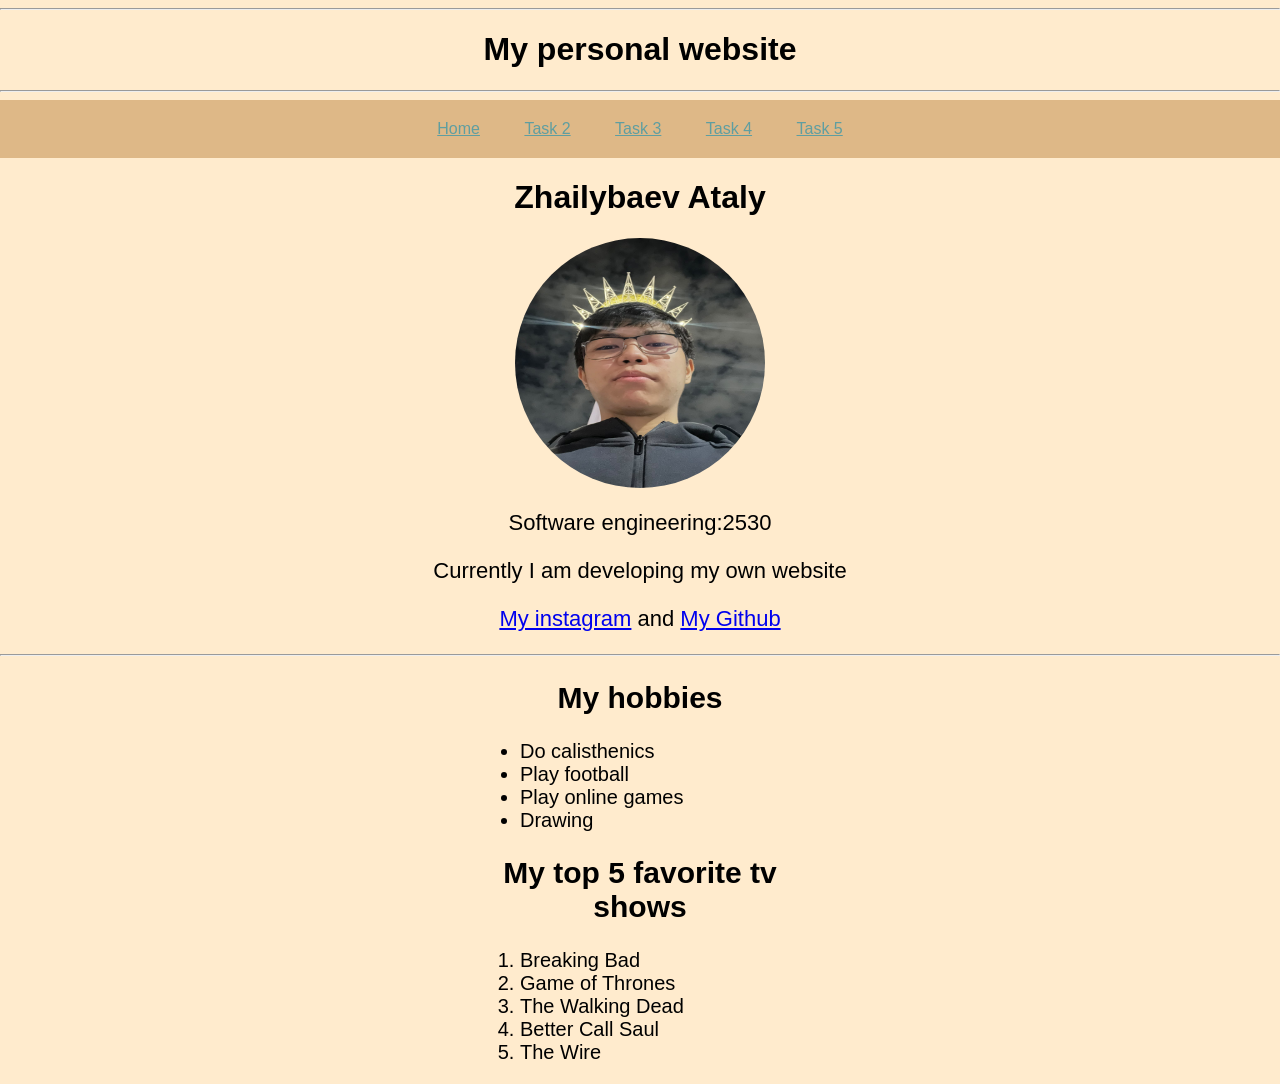
<file: index.html>
<!DOCTYPE html>
<html lang="en">
<head>
    <meta charset="UTF-8">
    <meta name="viewport" content="width=device-width, initial-scale=1.0">
    <title>ASSIGNMENT1-Web</title>
    <link rel="stylesheet" href="css/style.css">
</head>
<body>
    <hr>
    <h1>My personal website</h1>
    <hr>
    <nav> 
        <a href="index.html">Home</a> 
        <a href="task2.html">Task 2</a> 
        <a href="task3.html">Task 3</a> 
        <a href="task4.html">Task 4</a> 
        <a href="https://www.figma.com/proto/081nwC67pGCbpf5d8fiEOO/Untitled?node-id=1-2&p=f&t=unzRTobC4hPQLL4c-0&scaling=min-zoom&content-scaling=fixed&page-id=0%3A1&starting-point-node-id=1%3A4" target="_blank">Task 5</a> 
    </nav>

    <h1 id="name">Zhailybaev Ataly</h1>

    <img class="Photolar" src="images/WhatsApp Image 2026-09-13 at 21.40.59.jpeg" 
    alt="My photo"
     width="250" height="250">

    
     <p>Software engineering:2530</p>

     <p>Currently I am developing my own website</p>
     <p class="socsety">
     <a href="https://www.instagram.com/zhailybaevv" target="_blank">My instagram</a> 
     and
     <a href="https://github.com/Ataly001" target="_blank"> My Github</a>
     </p>
     <hr>
     <div class="lists">

        
    <h2>My hobbies</h2>
    <ul>
        <li>Do calisthenics</li>
        <li>Play football</li>
        <li>Play online games</li>
        <li>Drawing</li>
    </ul>
    <h2>My top 5 favorite tv shows</h2>
    <ol>
        <li>Breaking Bad</li>
        <li>Game of Thrones</li>
        <li>The Walking Dead</li>
        <li>Better Call Saul</li>
        <li>The Wire</li>
    </ol>
</div>
</body>
</html>
</file>
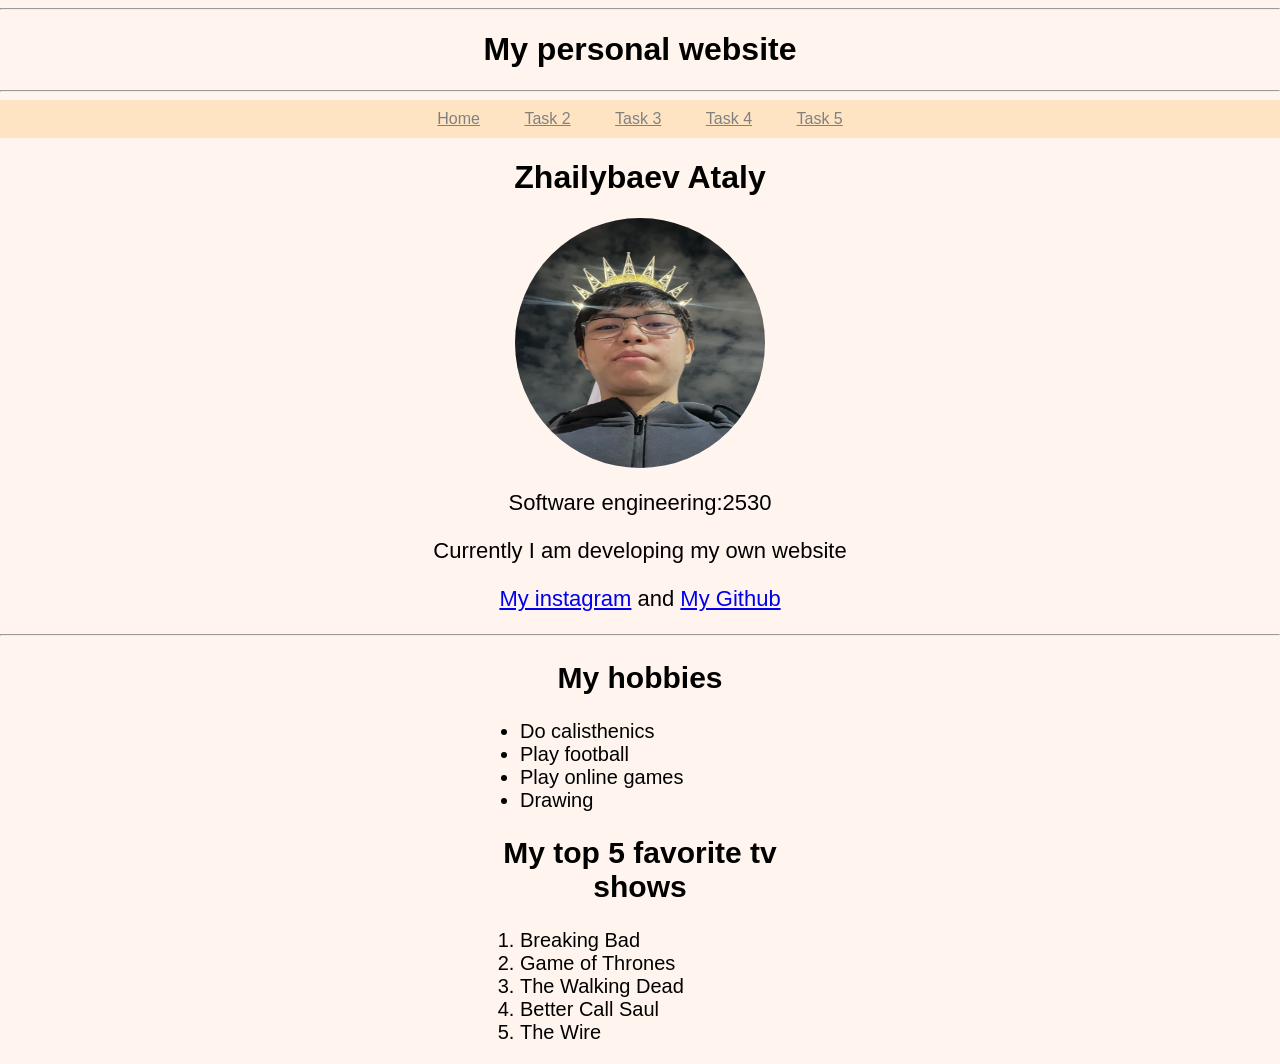
<file: assignment1.w1/index.html>
<!DOCTYPE html>
<html lang="en">
<head>
    <meta charset="UTF-8">
    <meta name="viewport" content="width=device-width, initial-scale=1.0">
    <title>ASSIGNMENT1-Web</title>
    <link rel="stylesheet" href="css/style.css">
</head>
<body>
    <hr>
    <h1 >My personal website</h1>
    <hr>
    <nav> 
        <a href="index.html">Home</a> 
        <a href="task2.html">Task 2</a> 
        <a href="task3.html">Task 3</a> 
        <a href="task4.html">Task 4</a> 
        <a href="task5.html">Task 5</a> 
    </nav>

    <h1 id="name">Zhailybaev Ataly</h1>

    <img class="Photolar" src="images/WhatsApp Image 2026-09-13 at 21.40.59.jpeg" 
    alt="My photo"
     width="250" height="250">

    
     <p>Software engineering:2530</p>

     <p>Currently I am developing my own website</p>
     <p class="socsety">
     <a href="https://www.instagram.com/zhailybaevv">My instagram</a> 
     and
     <a href="https://github.com/Ataly001"> My Github</a>
     </p>
     <hr>
     <div class="lists">

        
    <h2>My hobbies</h2>
    <ul>
        <li>Do calisthenics</li>
        <li>Play football</li>
        <li>Play online games</li>
        <li>Drawing</li>
    </ul>
    <h2>My top 5 favorite tv shows</h2>
    <ol>
        <li>Breaking Bad</li>
        <li>Game of Thrones</li>
        <li>The Walking Dead</li>
        <li>Better Call Saul</li>
        <li>The Wire</li>
    </ol>
</div>
</body>
</html>
</file>
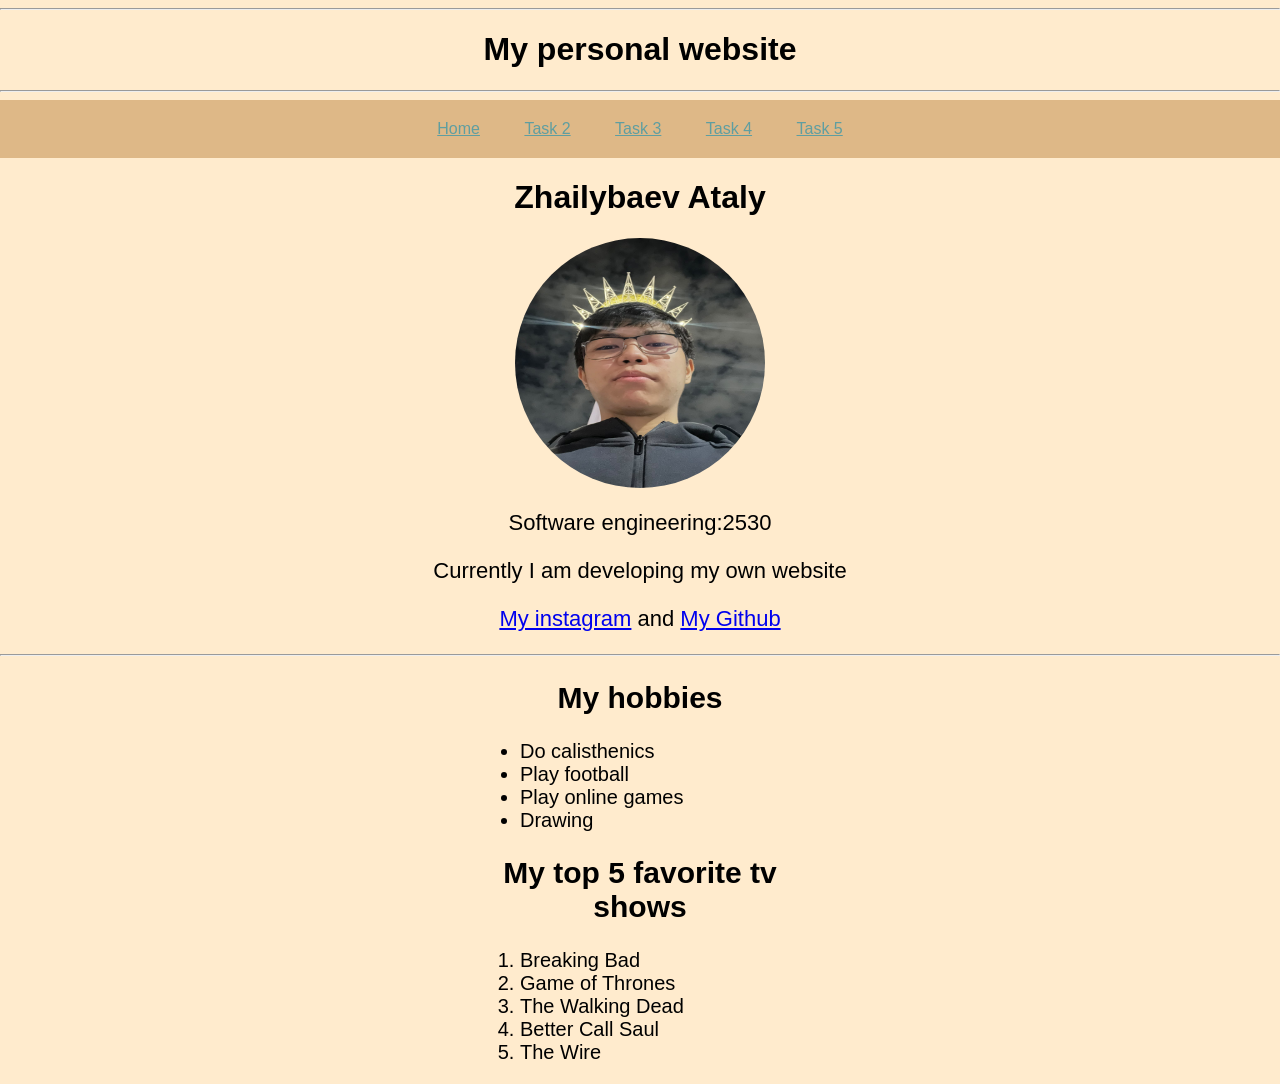
<file: assignment1/index.html>
<!DOCTYPE html>
<html lang="en">
<head>
    <meta charset="UTF-8">
    <meta name="viewport" content="width=device-width, initial-scale=1.0">
    <title>ASSIGNMENT1-Web</title>
    <link rel="stylesheet" href="css/style.css">
</head>
<body>
    <hr>
    <h1>My personal website</h1>
    <hr>
    <nav> 
        <a href="index.html">Home</a> 
        <a href="task2.html">Task 2</a> 
        <a href="task3.html">Task 3</a> 
        <a href="task4.html">Task 4</a> 
        <a href="task5.html">Task 5</a> 
    </nav>

    <h1 id="name">Zhailybaev Ataly</h1>

    <img class="Photolar" src="images/WhatsApp Image 2026-09-13 at 21.40.59.jpeg" 
    alt="My photo"
     width="250" height="250">

    
     <p>Software engineering:2530</p>

     <p>Currently I am developing my own website</p>
     <p class="socsety">
     <a href="https://www.instagram.com/zhailybaevv" target="_blank">My instagram</a> 
     and
     <a href="https://github.com/Ataly001" target="_blank"> My Github</a>
     </p>
     <hr>
     <div class="lists">

        
    <h2>My hobbies</h2>
    <ul>
        <li>Do calisthenics</li>
        <li>Play football</li>
        <li>Play online games</li>
        <li>Drawing</li>
    </ul>
    <h2>My top 5 favorite tv shows</h2>
    <ol>
        <li>Breaking Bad</li>
        <li>Game of Thrones</li>
        <li>The Walking Dead</li>
        <li>Better Call Saul</li>
        <li>The Wire</li>
    </ol>
</div>
</body>
</html>
</file>
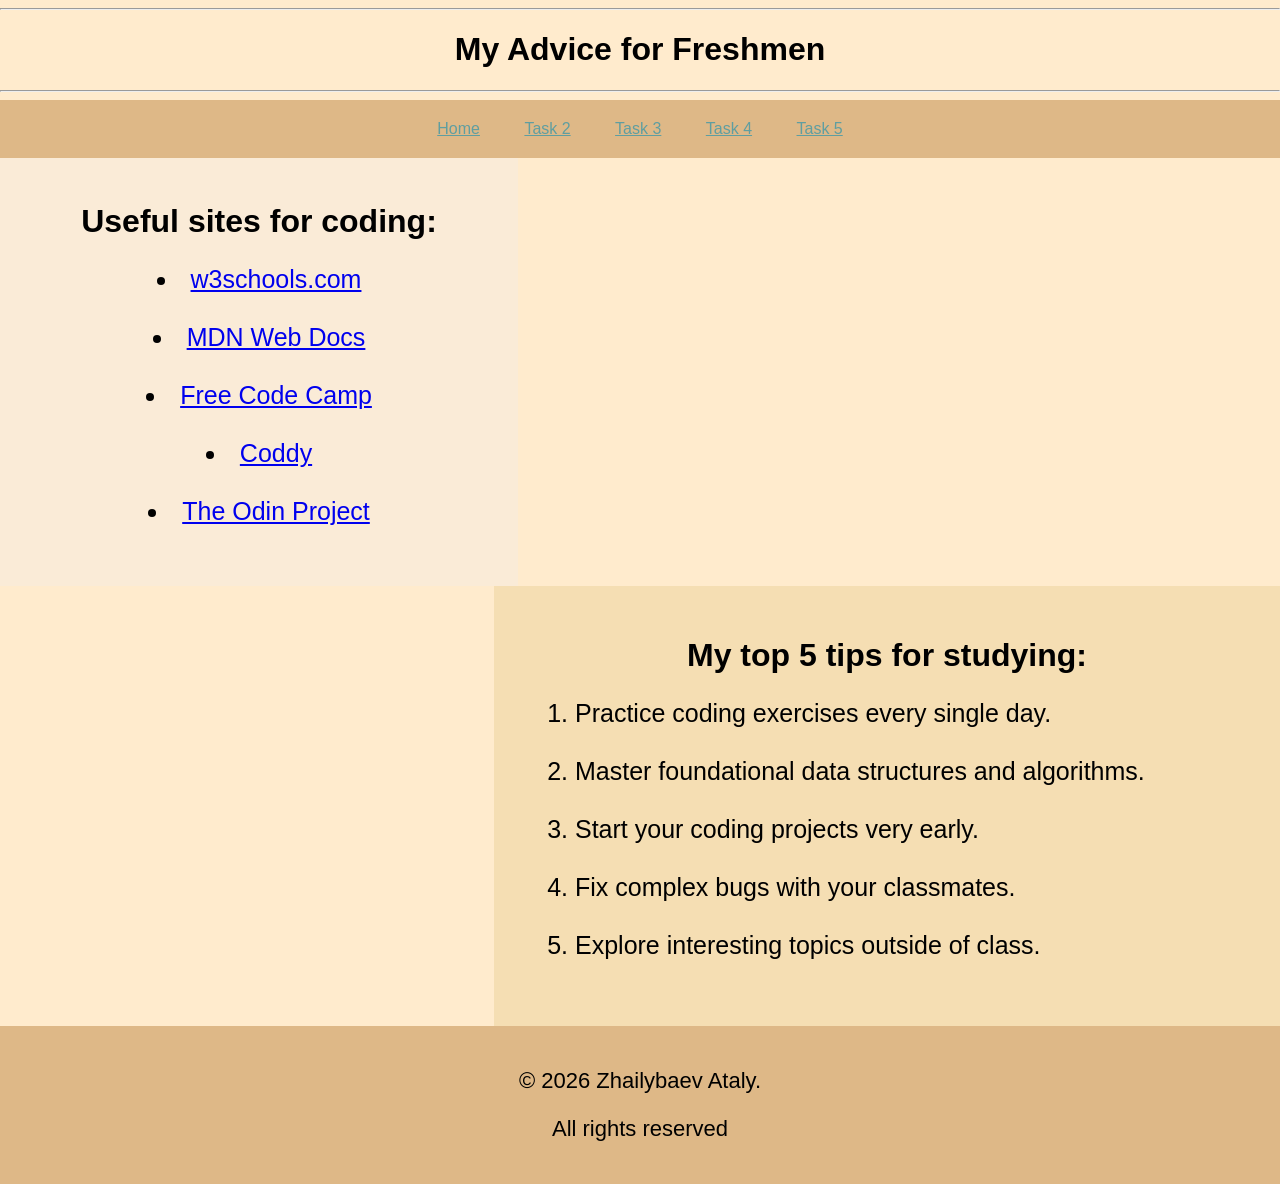
<file: task2.html>
<!DOCTYPE html>
<html lang="en">
<head>
    <meta charset="UTF-8">
    <meta name="viewport" content="width=device-width, initial-scale=1.0">
    <title>Task 2</title>
    <link rel="stylesheet" href="css/style.css">
</head>
<body>
    <div>
    <hr>
    <h1>My Advice for Freshmen</h1>
    <hr>
    </div>

    <nav> 
        <a href="index.html">Home</a> 
        <a href="task2.html">Task 2</a> 
        <a href="task3.html">Task 3</a> 
        <a href="task4.html">Task 4</a> 
         <a href="https://www.figma.com/proto/081nwC67pGCbpf5d8fiEOO/Untitled?node-id=1-2&p=f&t=unzRTobC4hPQLL4c-0&scaling=min-zoom&content-scaling=fixed&page-id=0%3A1&starting-point-node-id=1%3A4" target="_blank">Task 5</a> 
    </nav>

    <div class="side-bar">
        <h1>Useful sites for coding:</h1>
        <ul>
            <li><a href="https://www.w3schools.com/html/html_attributes.asp" target="_blank">w3schools.com</a></li>
            <br>
            <li><a href="https://developer.mozilla.org/ru/" target="_blank">MDN Web Docs</a></li>
            <br>
            <li><a href="https://www.freecodecamp.org/" target="_blank">Free Code Camp</a></li>
            <br>
            <li><a href="https://coddy.tech/free-coding-websites/ru" target="_blank">Coddy</a></li>
            <br>
            <li><a href="https://www.theodinproject.com/" target="_blank">The Odin Project</a></li>
        </ul>
    </div>


    <div class="Main-right">
        <h1>My top 5 tips for studying:</h1>
        <ol>
            <li>Practice coding exercises every single day.</li>
            <br>
            <li>Master foundational data structures and algorithms.</li>
            <br>
            <li>Start your coding projects very early.</li>
            <br>
            <li>Fix complex bugs with your classmates.</li>
            <br>
            <li>Explore interesting topics outside of class.</li>
        </ol>
    </div>

    <div class="footer">
        <p>© 2026 Zhailybaev Ataly.</p>
        <p>All rights reserved</p>
    </div>





</body>
</html>
</file>
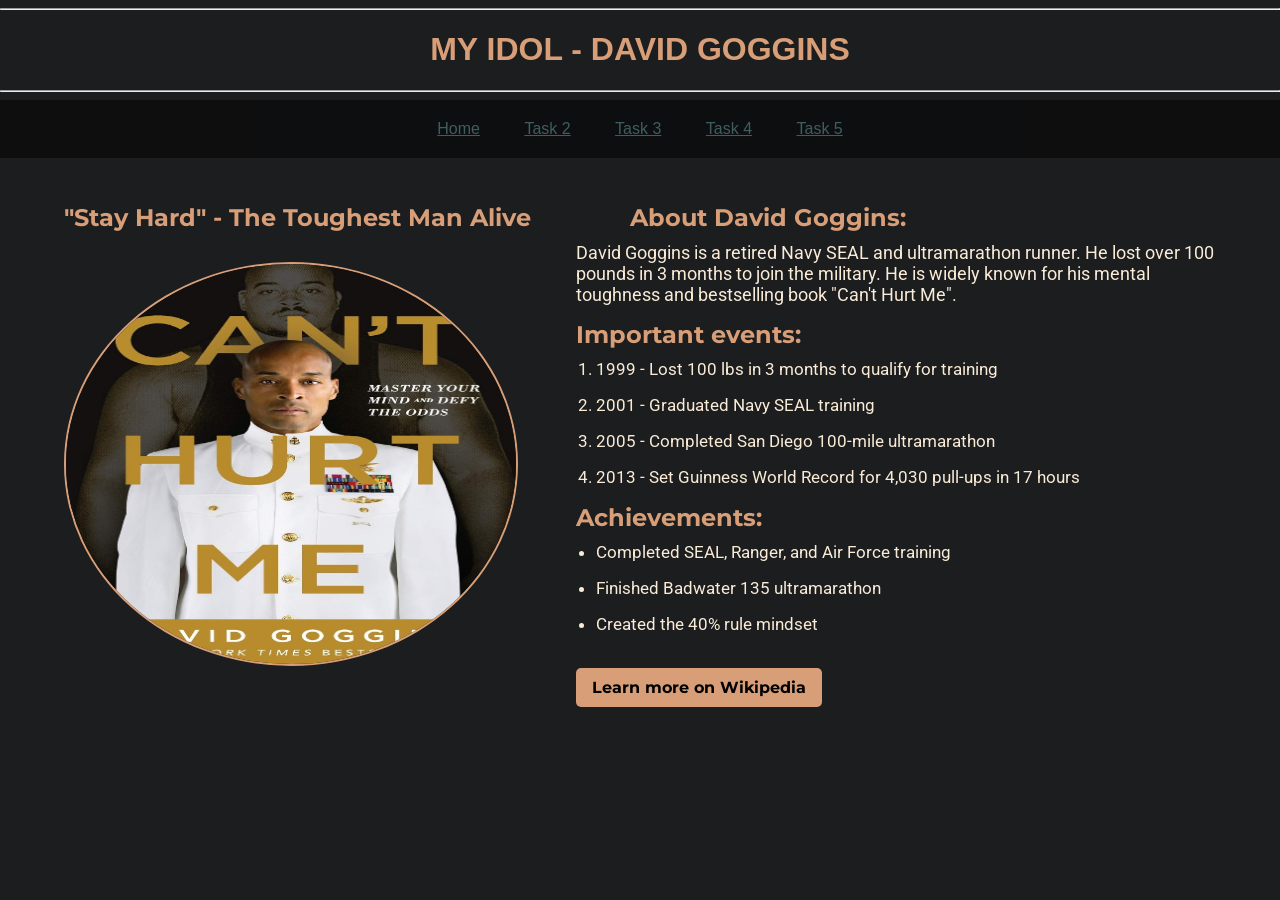
<file: task3.html>
<!DOCTYPE html>
<html lang="en">
<head>
    <meta charset="UTF-8">
    <meta name="viewport" content="width=device-width, initial-scale=1.0">
    <title>David Goggins</title>
    <link rel="stylesheet" href="css/style.css">
    <link href="https://fonts.googleapis.com/css2?family=Montserrat:wght@700&family=Roboto:wght@400;500&display=swap"
    rel="stylesheet">

</head>
<body style=background-color:#1c1d1f>
<hr style="color:darkslategray">
<h1 style="color:#d79e78">MY IDOL - DAVID GOGGINS</h1>
<hr style="color:darkslategray">

<nav style="background-color:black; opacity:50%; margin-bottom:40px;"> 
      <a href="index.html">Home</a> 
      <a href="task2.html">Task 2</a> 
      <a href="task3.html">Task 3</a> 
      <a href="task4.html">Task 4</a> 
      <a href="https://www.figma.com/proto/081nwC67pGCbpf5d8fiEOO/Untitled?node-id=1-2&p=f&t=unzRTobC4hPQLL4c-0&scaling=min-zoom&content-scaling=fixed&page-id=0%3A1&starting-point-node-id=1%3A4" target="_blank">Task 5</a> 
</nav>
<div >
<h2 class="word1">"Stay Hard" - The Toughest Man Alive</h2>
<h2 class="about">About David Goggins:</h2>
</div>

<div>
<img class="photoGoggins" src="images/52458172.jpg"
alt="Image of David Goggins">
 <div class="goggins-info">
    <p>David Goggins is a retired Navy SEAL and ultramarathon runner. He lost over 100 pounds in 3 months to join the military. 
    He is widely known for his mental toughness and bestselling book "Can't Hurt Me".</p>

    <h2>Important events:</h2>
            <ol>
                <li>1999 - Lost 100 lbs in 3 months to qualify for training</li>
                <li>2001 - Graduated Navy SEAL training</li>
                <li>2005 - Completed San Diego 100-mile ultramarathon</li>
                <li>2013 - Set Guinness World Record for 4,030 pull-ups in 17 hours</li>
            </ol> 
         
    <h2>Achievements:</h2>
            <ul>
                <li>Completed SEAL, Ranger, and Air Force training</li>
                <li>Finished Badwater 135 ultramarathon</li>
                <li>Created the 40% rule mindset</li>
            </ul>   
            <br>
           <a class="full" href="https://en.wikipedia.org/wiki/David_Goggins" 
           target="_blank">Learn more on Wikipedia</a>   
 </div>
</div>

<div style="clear: both;"></div>

</body>
</html>
</file>
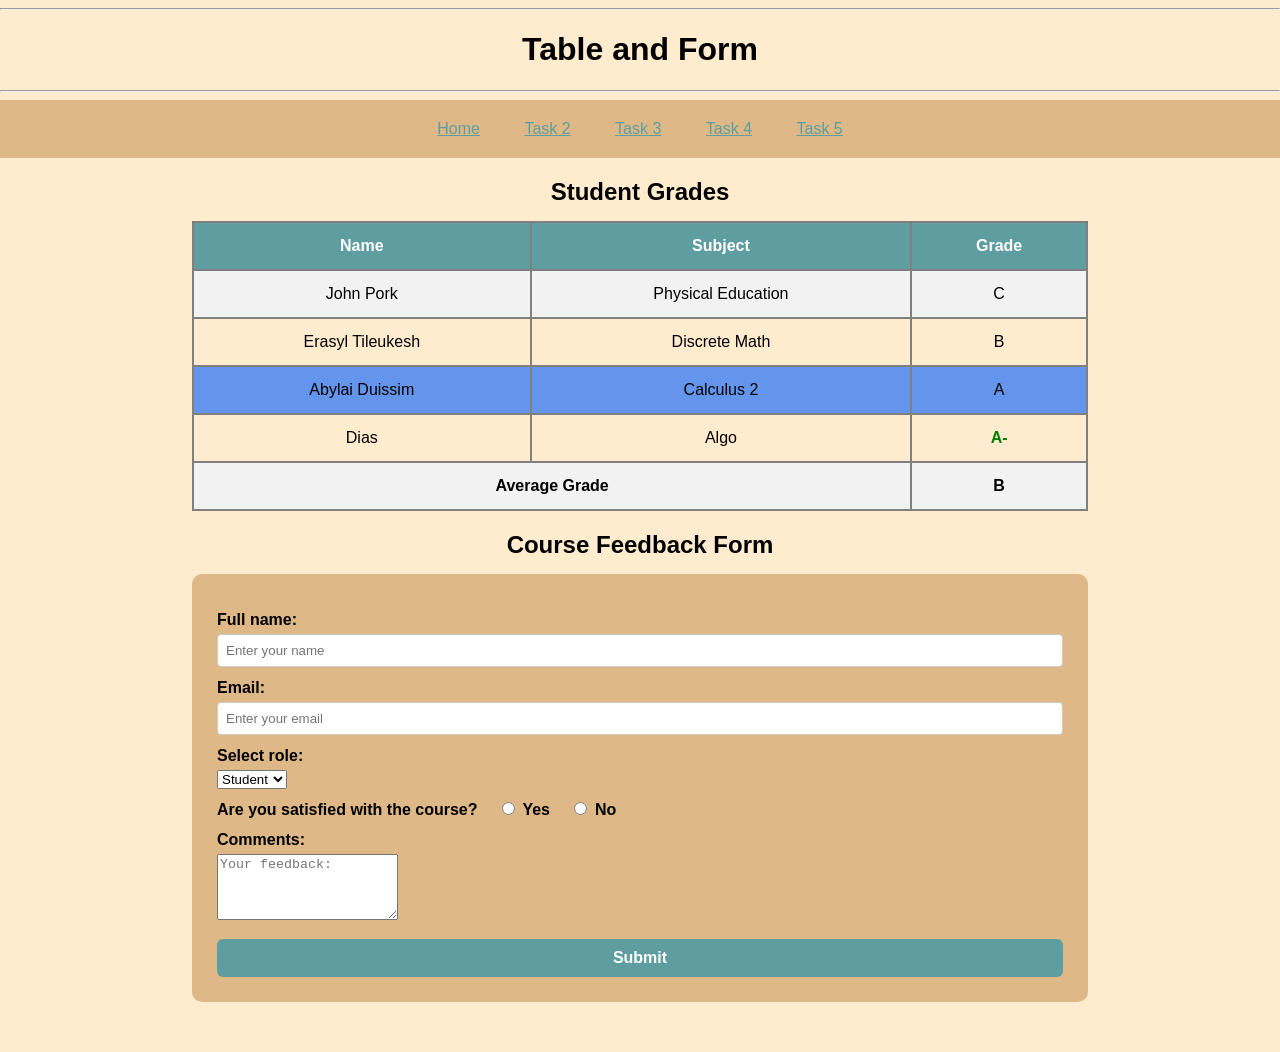
<file: task4.html>
<!DOCTYPE html>
<html lang="en">
<head>
    <meta charset="UTF-8">
    <meta name="viewport" content="width=device-width, initial-scale=1.0">
    <title>Table and Form</title>
    <link rel="stylesheet" href="css/style.css">
</head>
<body>
    <hr>
    <h1 id="heading">Table and Form</h1>
    <hr>

    <nav>
      <a href="index.html">Home</a> 
      <a href="task2.html">Task 2</a> 
      <a href="task3.html">Task 3</a> 
      <a href="task4.html">Task 4</a> 
       <a href="https://www.figma.com/proto/081nwC67pGCbpf5d8fiEOO/Untitled?node-id=1-2&p=f&t=unzRTobC4hPQLL4c-0&scaling=min-zoom&content-scaling=fixed&page-id=0%3A1&starting-point-node-id=1%3A4" target="_blank">Task 5</a> 
    </nav>

    <h2 class="titles">Student Grades</h2>

    <table class="grades">
        <tr>
            <th>Name</th>
            <th>Subject</th>
            <th>Grade</th>
        </tr>
        <tr>
            <td>John Pork</td>
            <td>Physical Education</td>
            <td>C</td>
        </tr>
        <tr>
            <td>Erasyl Tileukesh</td>
            <td>Discrete Math</td>
            <td>B</td>
        </tr>
        <tr class="row">
            <td>Abylai Duissim</td>
            <td>Calculus 2</td>
            <td>A</td>
        </tr>
        <tr>
            <td>Dias</td>
            <td>Algo</td>
            <td class="special">A-</td>
        </tr>
        <tr>
            <td colspan="2"><strong>Average Grade</strong></td>
            <td><strong>B</strong></td>
        </tr>
    </table>

    <h2 class="titles">Course Feedback Form</h2>

    <div class="form">
        <form>
            <label>Full name:</label>
            <input type="text" class="inputs" placeholder="Enter your name">


            <label id="email">Email:</label>
            <input type="email" class="inputs" placeholder="Enter your email">

            <label>Select role:</label>
            <select class="input">
                <option>Student</option>
                <option>Teacher</option>
            </select>
            <div class="radio-button">
                <label>Are you satisfied with the course?</label>

                <input type="radio" id="yes" name="satisfied" value="yes">
                <label for="yes">Yes</label>
                
                <input type="radio" id="no" name="satisfied" value="no">
                <label for="no">No</label>
            </div>

            <label>Comments:</label>
            <textarea class="input" rows="4" placeholder="Your feedback:"></textarea>

            <button type="submit" class="submit-button">Submit</button>
        </form>
    </div>
</body>
</html>
</file>
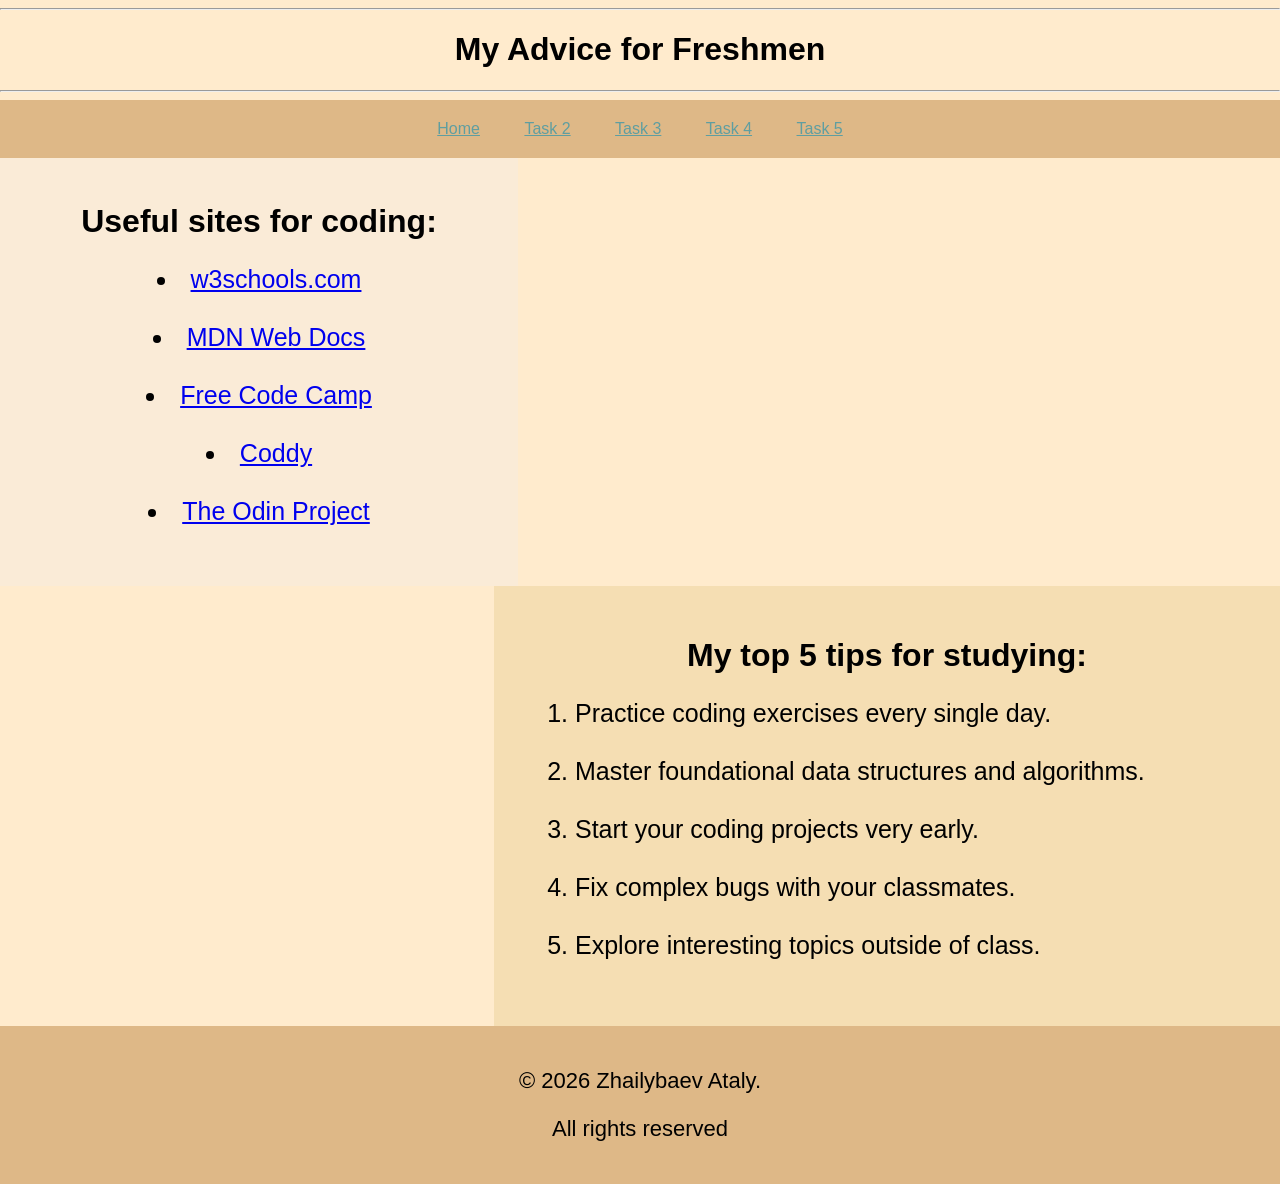
<file: assignment1/task2.html>
<!DOCTYPE html>
<html lang="en">
<head>
    <meta charset="UTF-8">
    <meta name="viewport" content="width=device-width, initial-scale=1.0">
    <title>Task 2</title>
    <link rel="stylesheet" href="css/style.css">
</head>
<body>
    <div>
    <hr>
    <h1>My Advice for Freshmen</h1>
    <hr>
    </div>

    <nav> 
        <a href="index.html">Home</a> 
        <a href="task2.html">Task 2</a> 
        <a href="task3.html">Task 3</a> 
        <a href="task4.html">Task 4</a> 
        <a href="task5.html">Task 5</a> 
    </nav>

    <div class="side-bar">
        <h1>Useful sites for coding:</h1>
        <ul>
            <li><a href="https://www.w3schools.com/html/html_attributes.asp" target="_blank">w3schools.com</a></li>
            <br>
            <li><a href="https://developer.mozilla.org/ru/" target="_blank">MDN Web Docs</a></li>
            <br>
            <li><a href="https://www.freecodecamp.org/" target="_blank">Free Code Camp</a></li>
            <br>
            <li><a href="https://coddy.tech/free-coding-websites/ru" target="_blank">Coddy</a></li>
            <br>
            <li><a href="https://www.theodinproject.com/" target="_blank">The Odin Project</a></li>
        </ul>
    </div>


    <div class="Main-right">
        <h1>My top 5 tips for studying:</h1>
        <ol>
            <li>Practice coding exercises every single day.</li>
            <br>
            <li>Master foundational data structures and algorithms.</li>
            <br>
            <li>Start your coding projects very early.</li>
            <br>
            <li>Fix complex bugs with your classmates.</li>
            <br>
            <li>Explore interesting topics outside of class.</li>
        </ol>
    </div>

    <div class="footer">
        <p>© 2026 Zhailybaev Ataly.</p>
        <p>All rights reserved</p>
    </div>





</body>
</html>
</file>
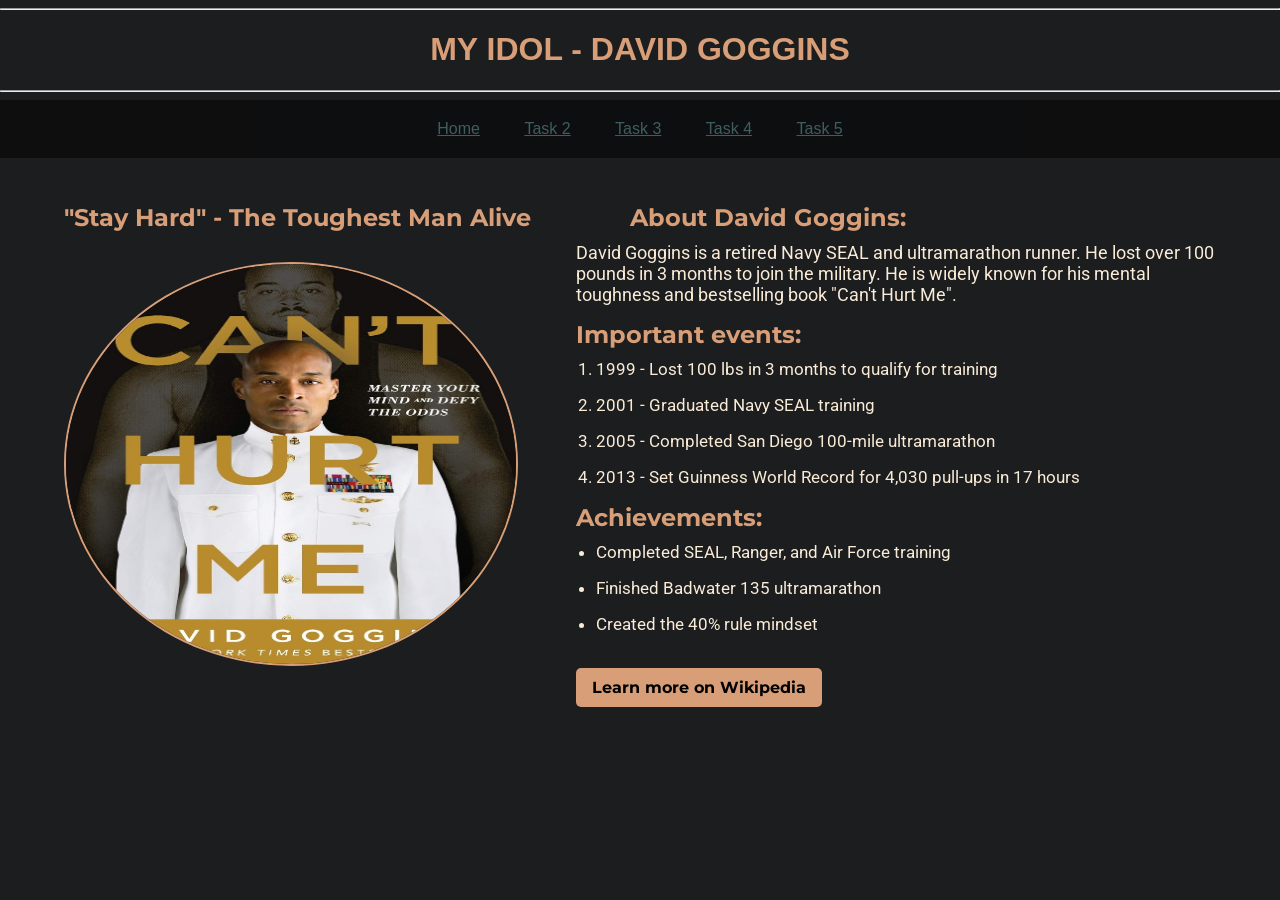
<file: assignment1/task3.html>
<!DOCTYPE html>
<html lang="en">
<head>
    <meta charset="UTF-8">
    <meta name="viewport" content="width=device-width, initial-scale=1.0">
    <title>David Goggins</title>
    <link rel="stylesheet" href="css/style.css">
    <link href="https://fonts.googleapis.com/css2?family=Montserrat:wght@700&family=Roboto:wght@400;500&display=swap"
    rel="stylesheet">

</head>
<body style=background-color:#1c1d1f>
<hr style="color:darkslategray">
<h1 style="color:#d79e78">MY IDOL - DAVID GOGGINS</h1>
<hr style="color:darkslategray">

<nav style="background-color:black; opacity:50%; margin-bottom:40px;"> 
      <a href="index.html">Home</a> 
      <a href="task2.html">Task 2</a> 
      <a href="task3.html">Task 3</a> 
      <a href="task4.html">Task 4</a> 
      <a href="task5.html">Task 5</a> 
</nav>
<div >
<h2 class="word1">"Stay Hard" - The Toughest Man Alive</h2>
<h2 class="about">About David Goggins:</h2>
</div>

<div>
<img class="photoGoggins" src="images/52458172.jpg"
alt="Image of David Goggins">
 <div class="goggins-info">
    <p>David Goggins is a retired Navy SEAL and ultramarathon runner. He lost over 100 pounds in 3 months to join the military. 
    He is widely known for his mental toughness and bestselling book "Can't Hurt Me".</p>

    <h2>Important events:</h2>
            <ol>
                <li>1999 - Lost 100 lbs in 3 months to qualify for training</li>
                <li>2001 - Graduated Navy SEAL training</li>
                <li>2005 - Completed San Diego 100-mile ultramarathon</li>
                <li>2013 - Set Guinness World Record for 4,030 pull-ups in 17 hours</li>
            </ol> 
         
    <h2>Achievements:</h2>
            <ul>
                <li>Completed SEAL, Ranger, and Air Force training</li>
                <li>Finished Badwater 135 ultramarathon</li>
                <li>Created the 40% rule mindset</li>
            </ul>   
            <br>
           <a class="full" href="https://en.wikipedia.org/wiki/David_Goggins" 
           target="_blank">Learn more on Wikipedia</a>   
 </div>
</div>

<div style="clear: both;"></div>

</body>
</html>
</file>
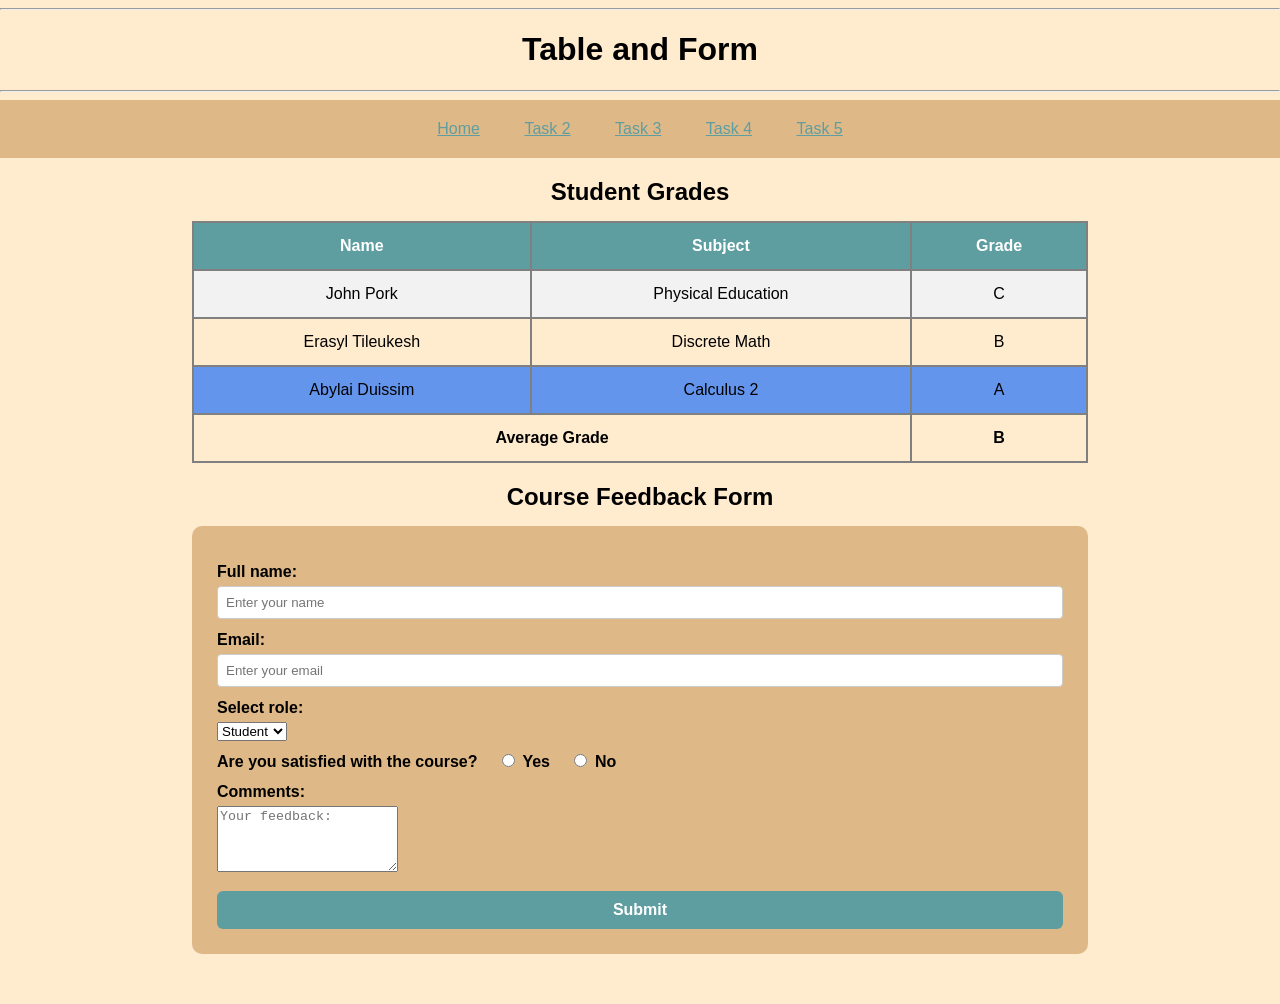
<file: assignment1/task4.html>
<!DOCTYPE html>
<html lang="en">
<head>
    <meta charset="UTF-8">
    <meta name="viewport" content="width=device-width, initial-scale=1.0">
    <title>Table and Form</title>
    <link rel="stylesheet" href="css/style.css">
</head>
<body>
    <hr>
    <h1 id="heading">Table and Form</h1>
    <hr>

    <nav>
      <a href="index.html">Home</a> 
      <a href="task2.html">Task 2</a> 
      <a href="task3.html">Task 3</a> 
      <a href="task4.html">Task 4</a> 
      <a href="task5.html">Task 5</a> 
    </nav>

    <h2 class="titles">Student Grades</h2>

    <table class="grades">
        <tr>
            <th>Name</th>
            <th>Subject</th>
            <th>Grade</th>
        </tr>
        <tr>
            <td>John Pork</td>
            <td>Physical Education</td>
            <td>C</td>
        </tr>
        <tr>
            <td>Erasyl Tileukesh</td>
            <td>Discrete Math</td>
            <td>B</td>
        </tr>
   
        <tr class="row">
            <td>Abylai Duissim</td>
            <td>Calculus 2</td>
            <td>A</td>
        </tr>
        <tr>
            <td colspan="2"><strong>Average Grade</strong></td>
            <td><strong>B</strong></td>
        </tr>
    </table>

    <h2 class="titles">Course Feedback Form</h2>

    <div class="form">
        <form>
            <label>Full name:</label>
            <input type="text" class="inputs" placeholder="Enter your name">

            <label id="email">Email:</label>
            <input type="email" class="inputs" placeholder="Enter your email">

            <label>Select role:</label>
            <select class="input">
                <option>Student</option>
                <option>Teacher</option>
            </select>
            <div class="radio-button">
                <label>Are you satisfied with the course?</label>

                <input type="radio" id="yes" name="satisfied" value="yes">
                <label for="yes">Yes</label>
                
                <input type="radio" id="no" name="satisfied" value="no">
                <label for="no">No</label>
            </div>

            <label>Comments:</label>
            <textarea class="input" rows="4" placeholder="Your feedback:"></textarea>

            <button type="submit" class="submit-button">Submit</button>
        </form>
    </div>
</body>
</html>
</file>
<file: css/style.css>
body{
    font-family: Arial;
    margin:0;
    padding:0;
    background-color:blanchedalmond;
}

h1{text-align:center;}
h2{text-align:center;}
#name{
    text-align:center;
}
hr{
    color:bisque
}
p{
    text-align:center;
    font-size:22px;

}
nav{
    background-color:burlywood;
    padding:20px;
    text-align:center
}
nav a{
    color:cadetblue;
    margin:20px;
}
nav a:hover{
    color:darkgoldenrod;
}

.Photolar{
    display:block;
    margin: auto;
    border-color:black;
    border-radius:50%;
    max-width:300px;
}
.lists{
    width: 320px;
    margin: 0 auto; 
    font-size:20px;
}
#socsety{
   text-align:center
}

.side-bar{
    float:left;
    margin: 0 auto;
    width:35%;
    background-color:antiquewhite;
    padding:35px;
}
.side-bar h1{
    margin-top:10px;
    margin-bottom:15px;
}
.side-bar ul{
    text-align:center;
    padding-left: 0; 
    list-style-position: inside;
    font-size:25px;
}

.Main-right{
    float: right;
    width: 55%; 
    background-color:wheat;
    padding: 41px;

}
.Main-right h1{
    margin-top:10px;
}
.Main-right ol{
    font-size:25px;
    text-align:left;
}
.footer{
    clear:both;
    background-color:burlywood;
    padding:20px;
}
.word1{
    font-family: 'Montserrat', sans-serif;
    float:left;
    color:#d79e78;
    text-align:left;
    margin-top:5px;
    margin-left:5%;
    margin-bottom:30px;

}
.about{
    font-family: 'Montserrat', sans-serif;
    float:left;
    width: 37%;
    margin-right:5%;
    margin-top:5px;
    margin-bottom:30px;
    color:#d79e78;
     
}

.photoGoggins{
    float: left;
    width: 450px;
    height: 400px;
    margin-left: 5%;
    border-radius: 50%;
    border: 2px solid #d79e78;
}
.goggins-info {
    float: right;
    width: 50%;
    margin-right:5%;
    box-sizing: border-box;
    margin-top:-20px;
}

.goggins-info p{
    text-align: left;
    font-size: 18px;
    color:antiquewhite;
    margin: 0 0 15px 0;
    font-family: 'Roboto', sans-serif;
    
}
.goggins-info h2{
    font-family: 'Montserrat', sans-serif;
    color: #d79e78;
    text-align: left;
    margin: 15px 0 10px 0;
}

.goggins-info ol, 
.goggins-info ul {
    text-align: left;
    font-size: 17px;
    color: antiquewhite;
    padding-left: 20px;
    margin: 0 0 15px 0;
    font-family: 'Roboto', sans-serif;
}

.goggins-info li {
    margin-bottom: 16px;
}
.full{
    display: inline-block;
    background-color: #d79e78;
    color: black;
    padding: 10px 16px;
    text-decoration: none;
    font-weight: bold;
    border-radius: 5px;
    font-family: 'Montserrat', sans-serif;
}
#heading{
    text-align:center;
    font-size:32px;
}
.titles{
    text-align:center;
    margin: 20px 0 15px 0;
}

.grades{
    width:70%;
    margin: 0 auto;               
    border-collapse: collapse;    
    text-align: center;
}

.grades th,
.grades td{
    border:2px solid gray;
    padding:14px;
}

.grades th {
    background-color: cadetblue;
    color: white;
}

.grades tr:nth-child(even) {
    background-color: #f2f2f2;
}

.row td {
    background-color:cornflowerblue;   
}


.form {
    width: 70%;                 
    margin:0 auto 50px auto;  
    background-color:burlywood;
    padding: 25px;
    border-radius: 10px;    
    box-sizing: border-box;      
}

.form label {
    display: block;
    font-weight: bold;
    margin-top: 12px;
    margin-bottom: 5px;
}

.inputs {
    width: 100%;
    padding: 8px;
    box-sizing: border-box;
    border: 1px solid #ccc;
    border-radius: 4px;
}

.radio-button {
    margin-top: 10px;
    margin-bottom: 10px;
}

.radio-button label {
    display: inline;
    margin-right: 15px;
}

.submit-button {
    width: 100%;
    margin-top: 15px;
    padding: 10px;
    background-color: cadetblue;
    color: white;
    font-size: 16px;
    font-weight: bold;
    border-radius: 6px;
    border:none;
}

.submit-button:hover {
    background-color: darkgoldenrod;
}

 tr .special {
    font-weight:bold;
    color:green
}
</file>
<file: assignment1.w1/css/style.css>
body{
    font-family: Arial;
    margin:0;
    padding:0;
    background-color:seashell
}

h1{text-align:center;}
h2{text-align:center;}
#name{
    text-align:center;
}
hr{
    color:beige
}
p{
    text-align:center;
    font-size:22px;

}
nav{
    background-color:bisque;
    padding:10px;
    text-align:center
}
nav a{
    color:gray;
    margin:20px;
}
nav a:hover{
    color:blue;
}

.Photolar{
    display:block;
    margin: auto;
    border-color:black;
    border-radius:50%;
    max-width:300px;
}
.lists{
    width: 320px;
    margin: 0 auto; 
    font-size:20px;
}
#socsety{
   text-align:center
}
</file>
<file: assignment1/css/style.css>
body{
    font-family: Arial;
    margin:0;
    padding:0;
    background-color:blanchedalmond;
}

h1{text-align:center;}
h2{text-align:center;}
#name{
    text-align:center;
}
hr{
    color:bisque
}
p{
    text-align:center;
    font-size:22px;

}
nav{
    background-color:burlywood;
    padding:20px;
    text-align:center
}
nav a{
    color:cadetblue;
    margin:20px;
}
nav a:hover{
    color:darkgoldenrod;
}

.Photolar{
    display:block;
    margin: auto;
    border-color:black;
    border-radius:50%;
    max-width:300px;
}
.lists{
    width: 320px;
    margin: 0 auto; 
    font-size:20px;
}
#socsety{
   text-align:center
}

.side-bar{
    float:left;
    margin: 0 auto;
    width:35%;
    background-color:antiquewhite;
    padding:35px;
}
.side-bar h1{
    margin-top:10px;
    margin-bottom:15px;
}
.side-bar ul{
    text-align:center;
    padding-left: 0; 
    list-style-position: inside;
    font-size:25px;
}

.Main-right{
    float: right;
    width: 55%; 
    background-color:wheat;
    padding: 41px;

}
.Main-right h1{
    margin-top:10px;
}
.Main-right ol{
    font-size:25px;
    text-align:left;
}
.footer{
    clear:both;
    background-color:burlywood;
    padding:20px;
}
.word1{
    font-family: 'Montserrat', sans-serif;
    float:left;
    color:#d79e78;
    text-align:left;
    margin-top:5px;
    margin-left:5%;
    margin-bottom:30px;

}
.about{
    font-family: 'Montserrat', sans-serif;
    float:left;
    width: 37%;
    margin-right:5%;
    margin-top:5px;
    margin-bottom:30px;
    color:#d79e78;
     
}

.photoGoggins{
    float: left;
    width: 450px;
    height: 400px;
    margin-left: 5%;
    border-radius: 50%;
    border: 2px solid #d79e78;
}
.goggins-info {
    float: right;
    width: 50%;
    margin-right:5%;
    box-sizing: border-box;
    margin-top:-20px;
}

.goggins-info p{
    text-align: left;
    font-size: 18px;
    color:antiquewhite;
    margin: 0 0 15px 0;
    font-family: 'Roboto', sans-serif;
    
}
.goggins-info h2{
    font-family: 'Montserrat', sans-serif;
    color: #d79e78;
    text-align: left;
    margin: 15px 0 10px 0;
}

.goggins-info ol, 
.goggins-info ul {
    text-align: left;
    font-size: 17px;
    color: antiquewhite;
    padding-left: 20px;
    margin: 0 0 15px 0;
    font-family: 'Roboto', sans-serif;
}

.goggins-info li {
    margin-bottom: 16px;
}
.full{
    display: inline-block;
    background-color: #d79e78;
    color: black;
    padding: 10px 16px;
    text-decoration: none;
    font-weight: bold;
    border-radius: 5px;
    font-family: 'Montserrat', sans-serif;
}
#heading{
    text-align:center;
    font-size:32px;
}
.titles{
    text-align:center;
    margin: 20px 0 15px 0;
}

.grades{
    width:70%;
    margin: 0 auto;               
    border-collapse: collapse;    
    text-align: center;
}

.grades th,
.grades td{
    border:2px solid gray;
    padding:14px;
}

.grades th {
    background-color: cadetblue;
    color: white;
}

.grades tr:nth-child(even) {
    background-color: #f2f2f2;
}

.row td {
    background-color:cornflowerblue;   
}


.form {
    width: 70%;                 
    margin:0 auto 50px auto;  
    background-color:burlywood;
    padding: 25px;
    border-radius: 10px;    
    box-sizing: border-box;      
}

.form label {
    display: block;
    font-weight: bold;
    margin-top: 12px;
    margin-bottom: 5px;
}

.inputs {
    width: 100%;
    padding: 8px;
    box-sizing: border-box;
    border: 1px solid #ccc;
    border-radius: 4px;
}

.radio-button {
    margin-top: 10px;
    margin-bottom: 10px;
}

.radio-button label {
    display: inline;
    margin-right: 15px;
}

.submit-button {
    width: 100%;
    margin-top: 15px;
    padding: 10px;
    background-color: cadetblue;
    color: white;
    font-size: 16px;
    font-weight: bold;
    border-radius: 6px;
    border:none;
}

.submit-button:hover {
    background-color: darkgoldenrod;
}
</file>
